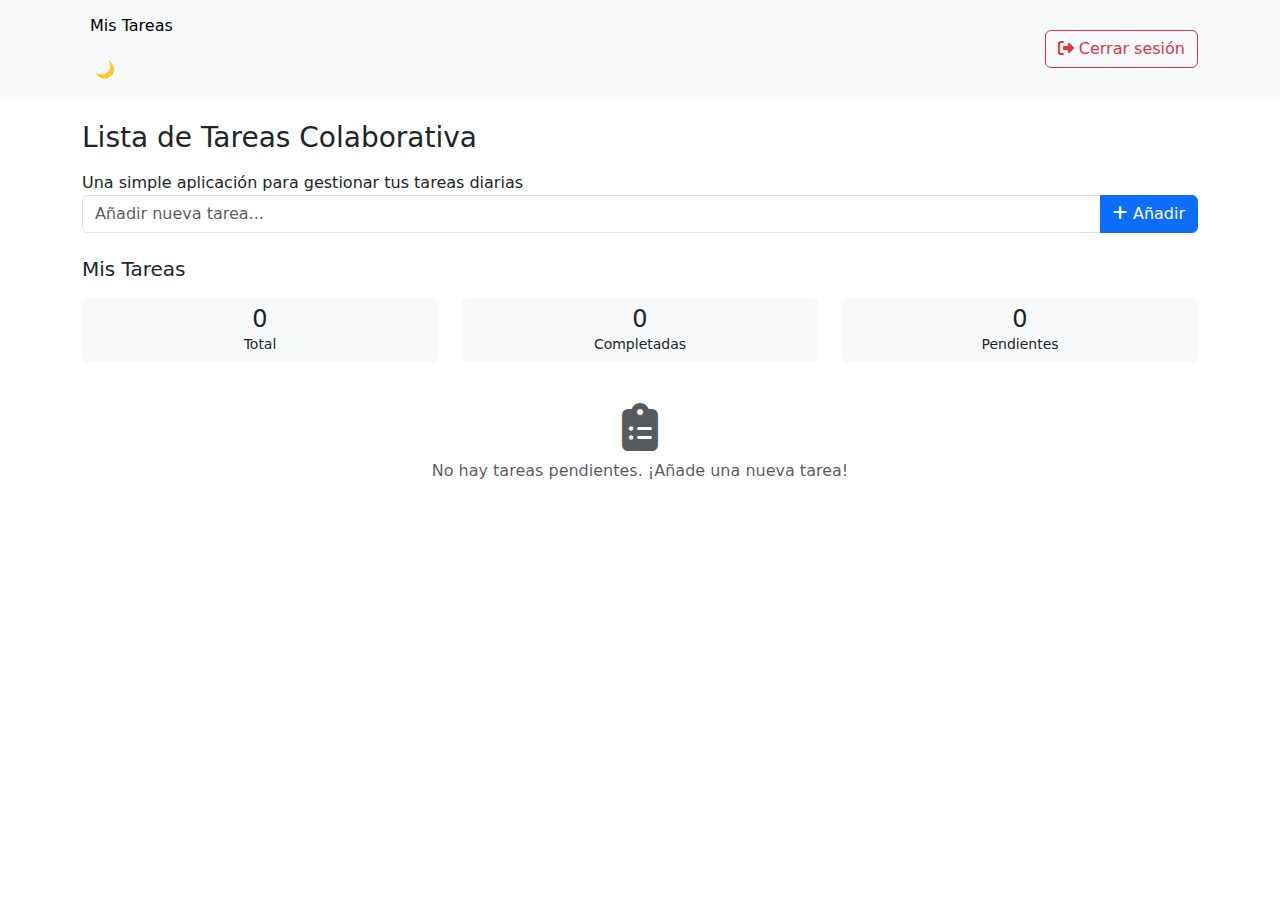
<file: frontend/index.html>
</html>
 <head>
     <meta charset="UTF-8">
     <meta name="viewport" content="width=device-width, initial-scale=1.0">
     <title>TaskCollab - Lista de Tareas Colaborativa</title>
     <link rel="stylesheet" href="./css/style.css">
     <link href="https://cdnjs.cloudflare.com/ajax/libs/bootstrap/5.3.0/css/bootstrap.min.css" rel="stylesheet">
     <link href="https://cdnjs.cloudflare.com/ajax/libs/font-awesome/6.4.0/css/all.min.css" rel="stylesheet">
 
 </head>
 <body>
     <!-- Navbar -->
   
     
     <nav class="navbar navbar-expand-lg navbar-light bg-light">
         <div class="container">
             
             <button class="navbar-toggler" type="button" data-bs-toggle="collapse" data-bs-target="#navbarNav">
                 <span class="navbar-toggler-icon"></span>
             </button>
             <div class="collapse navbar-collapse" id="navbarNav">
                 <ul class="navbar-nav me-auto">
                     <li class="nav-item">
                         <h3 class="nav-link active" href="#">Mis Tareas</h3>
                         <button id="dark-mode-toggle" class="btn btn-dark-mode">
                             🌙
                         </button>
                     </li>
                 </ul>
             </div>
               <!-- Botón de Cerrar Sesión -->
               <ul class="navbar-nav ms-auto">
                <li class="nav-item">
                  <button class="btn btn-outline-danger" onclick="cerrarSesion()">
                    <i class="fas fa-sign-out-alt"></i> Cerrar sesión
                  </button>
                </li>
            </ul>
         </div>
     </nav>
  
     <!-- Main Content -->
     <div class="container mt-4">
         <!-- Header -->
         <div class="app-header">
             <h1 class="h3 mb-3">Lista de Tareas Colaborativa</h1>
             <p class="mb-0">Una simple aplicación para gestionar tus tareas diarias</p>
         </div>
 
         <!-- Task Input Form -->
         <div class="task-container mb-4">
             <form id="task-form">
                 <div class="input-group">
                     <input type="text" id="task-input" class="form-control" placeholder="Añadir nueva tarea...">
                     <button type="submit" class="btn btn-primary">
                         <i class="fas fa-plus"></i> Añadir
                     </button>
                 </div>
             </form>
         </div>
 
         <!-- Task List -->
         <div class="task-container">
             <h2 class="h5 mb-3">Mis Tareas</h2>
             
             <div class="task-stats mb-3">
                 <div class="row text-center">
                     <div class="col">
                         <div class="bg-light p-2 rounded">
                             <div class="h4 mb-0" id="total-tasks">0</div>
                             <small>Total</small>
                         </div>
                     </div>
                     <div class="col">
                         <div class="bg-light p-2 rounded">
                             <div class="h4 mb-0" id="completed-tasks">0</div>
                             <small>Completadas</small>
                         </div>
                     </div>
                     <div class="col">
                         <div class="bg-light p-2 rounded">
                             <div class="h4 mb-0" id="pending-tasks">0</div>
                             <small>Pendientes</small>
                         </div>
                     </div>
                 </div>
             </div>
             
             <ul class="list-unstyled" id="task-list">
                 <!-- Las tareas se generarán dinámicamente aquí -->
             </ul>
             
             <div id="empty-state" class="text-center py-4">
                 <i class="fas fa-clipboard-list fa-3x text-muted"></i>
                 <p class="mt-2 text-muted">No hay tareas pendientes. ¡Añade una nueva tarea!</p>
             </div>
         </div>
     </div>
 
     <!-- Scripts -->
     <script src="https://cdnjs.cloudflare.com/ajax/libs/bootstrap/5.3.0/js/bootstrap.bundle.min.js"></script>
     <script src="./js/app.js"> </script>
     
 </body>
 </html>
</file>
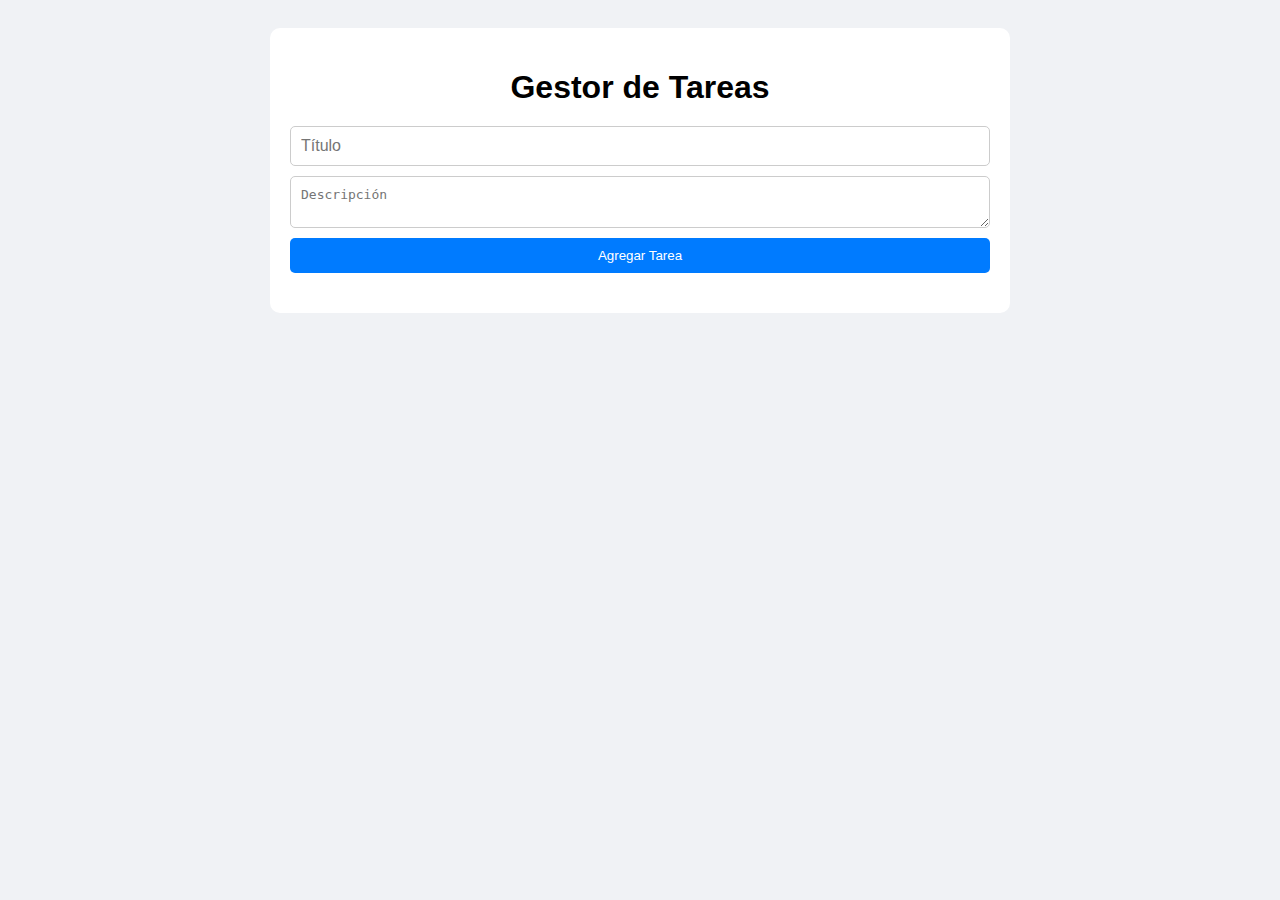
<file: frontend/crear-task.html>
<!DOCTYPE html>
<html lang="es">
<head>
    <meta charset="UTF-8">
    <title>Gestor de Tareas</title>
    <link rel="stylesheet" href="style-task.css">
</head>
<body>

    <div class="container">
        <h1>Gestor de Tareas</h1>

        <!-- Formulario para agregar tarea -->
        <form id="taskForm">
            <input type="text" id="titulo" placeholder="Título" required>
            <textarea id="descripcion" placeholder="Descripción" required></textarea>
            <button type="submit">Agregar Tarea</button>
        </form>

        <!-- Lista de tareas -->
        <div id="tasksContainer"></div>
    </div>

    <script>
        const apiUrl = ''; // Reemplaza con la ruta real

        document.addEventListener('DOMContentLoaded', () => {
            fetchTasks();
        });

        document.getElementById('taskForm').addEventListener('submit', async (e) => {
            e.preventDefault();

            const titulo = document.getElementById('titulo').value;
            const descripcion = document.getElementById('descripcion').value;

            const response = await fetch(apiUrl, {
                method: 'POST',
                headers: { 'Content-Type': 'application/x-www-form-urlencoded' },
                body: new URLSearchParams({ título: titulo, descripción: descripcion })
            });

            const result = await response.json();
            if (result.success) {
                alert('Tarea creada correctamente');
                fetchTasks();
                e.target.reset();
            } else {
                alert('Error al crear tarea');
            }
        });

        async function fetchTasks() {
            const response = await fetch(apiUrl);
            const tasks = await response.json();

            const container = document.getElementById('tasksContainer');
            container.innerHTML = '';

            if (Array.isArray(tasks)) {
                tasks.forEach(task => {
                    const taskElement = document.createElement('div');
                    taskElement.className = 'task';

                    taskElement.innerHTML = `
                        <h3>${task.título}</h3>
                        <p>${task.descripción}</p>
                        <button onclick="deleteTask(${task.id_tarea})">Eliminar</button>
                        <button onclick="editTask(${task.id_tarea}, '${task.título}', '${task.descripción}')">Editar</button>
                    `;

                    container.appendChild(taskElement);
                });
            }
        }

        async function deleteTask(id) {
            if (confirm('¿Seguro que quieres eliminar esta tarea?')) {
                const response = await fetch(`${apiUrl}?id_tarea=${id}`, {
                    method: 'DELETE'
                });

                const result = await response.json();
                if (result.success) {
                    fetchTasks();
                } else {
                    alert('Error al eliminar tarea');
                }
            }
        }

        function editTask(id, currentTitle, currentDesc) {
            const newTitle = prompt('Nuevo título:', currentTitle);
            const newDesc = prompt('Nueva descripción:', currentDesc);

            if (newTitle && newDesc) {
                updateTask(id, newTitle, newDesc);
            }
        }

        async function updateTask(id, titulo, descripcion) {
            const response = await fetch(apiUrl, {
                method: 'PUT',
                headers: { 'Content-Type': 'application/x-www-form-urlencoded' },
                body: new URLSearchParams({ id_tarea: id, título: titulo, descripción: descripcion })
            });

            const result = await response.json();
            if (result.success) {
                fetchTasks();
            } else {
                alert('Error al actualizar tarea');
            }
        }
    </script>

</body>
</html>
</file>
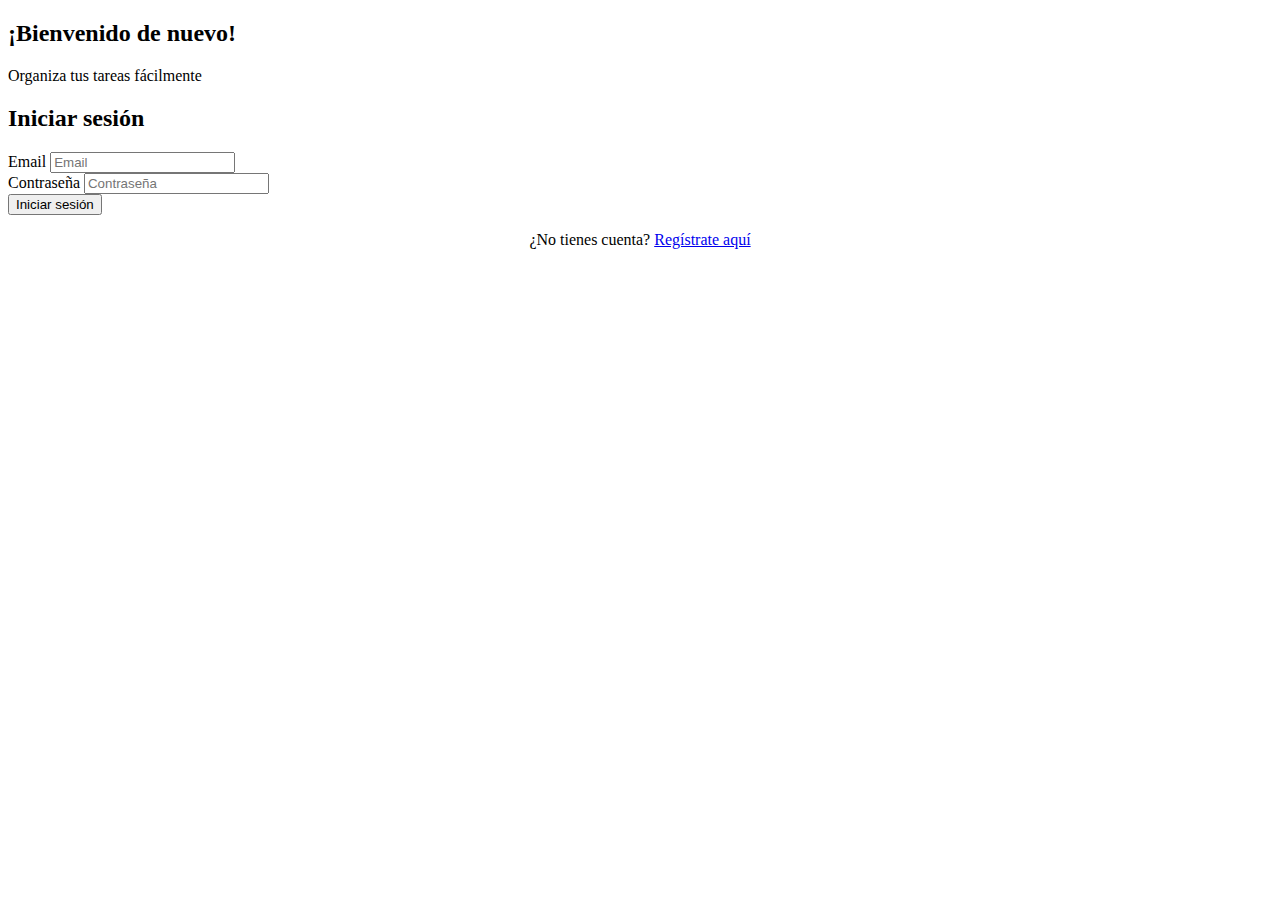
<file: frontend/login.html>
<!DOCTYPE html>
<html lang="es">
<head>
  <meta charset="UTF-8" />
  <title>Iniciar sesión - To-Do List</title>
  <!-- Vinculamos el CSS -->
  <link rel="stylesheet" href="css/style.css">
<body>
  
  <div class="auth-container">
    <!-- Lado izquierdo -->
    <div class="auth-sidebar">
      <h2>¡Bienvenido de nuevo!</h2>
      <p>Organiza tus tareas fácilmente</p>
    </div>

    <!-- Formulario de login -->
    <div class="auth-form">
      <h2>Iniciar sesión</h2>
      <form id="formularioLogin">
        <div class="form-group">
          <label for="login-email">Email</label>
          <input
            type="email"
            id="login-email"
            name="email"
            placeholder="Email"
            required
          />
        </div>
        
        <div class="form-group">
          <label for="login-password">Contraseña</label>
          <input
            type="password"
            id="login-password"
            name="password"
            placeholder="Contraseña"
            required
          />
        </div>

        <button type="submit" class="btn">Iniciar sesión</button>
      </form>

      <p style="text-align: center; margin-top: 1rem;">
        ¿No tienes cuenta? <a href="register.html">Regístrate aquí</a>
      </p>
    </div>
  </div>

  <script>
    const form = document.getElementById("formularioLogin");

    form.addEventListener("submit", async function (e) {
      e.preventDefault();

      const email = document.getElementById("login-email").value;
      const password = document.getElementById("login-password").value;

      const response = await fetch("../backend/controllers/UserController.php", {
        method: "POST",
        headers: {
          "Content-Type": "application/json",
        },
        body: JSON.stringify({ email, password }),
      });

      const data = await response.json();

      if (data.success) {
        window.location.href = "../frontend/index.html";
      } else {
        alert(data.message);
      }
    });
  </script>

</body>
</html>
</file>
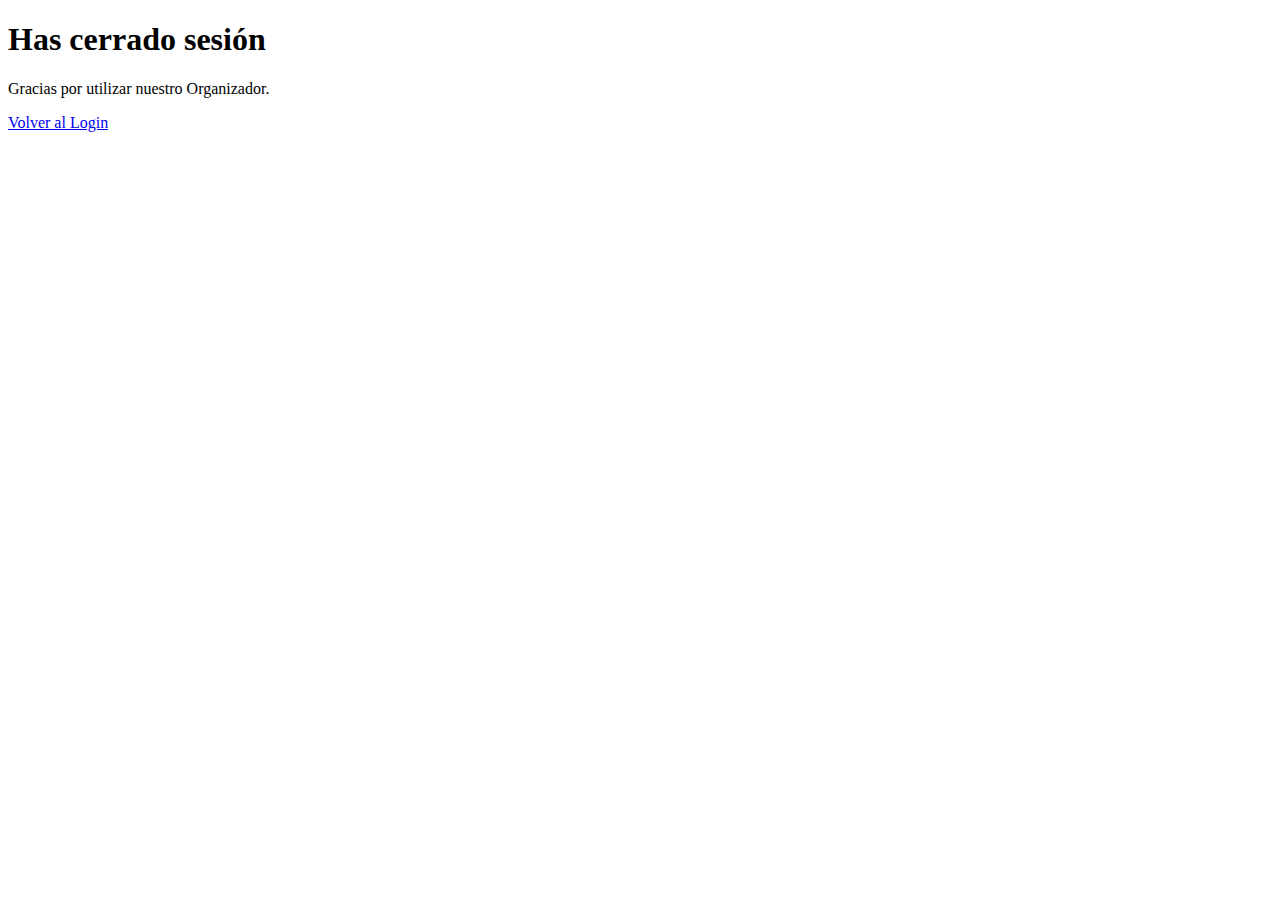
<file: frontend/logout.html>
<!DOCTYPE html>
<html lang="es">
  <head>
    <meta charset="UTF-8" />
    <title>Cerrar Sesión</title>
  </head>
  <body>
    <h1>Has cerrado sesión</h1>
    <p>Gracias por utilizar nuestro Organizador.</p>
    <a href="login.html">Volver al Login</a>
  </body>
</html>
</file>
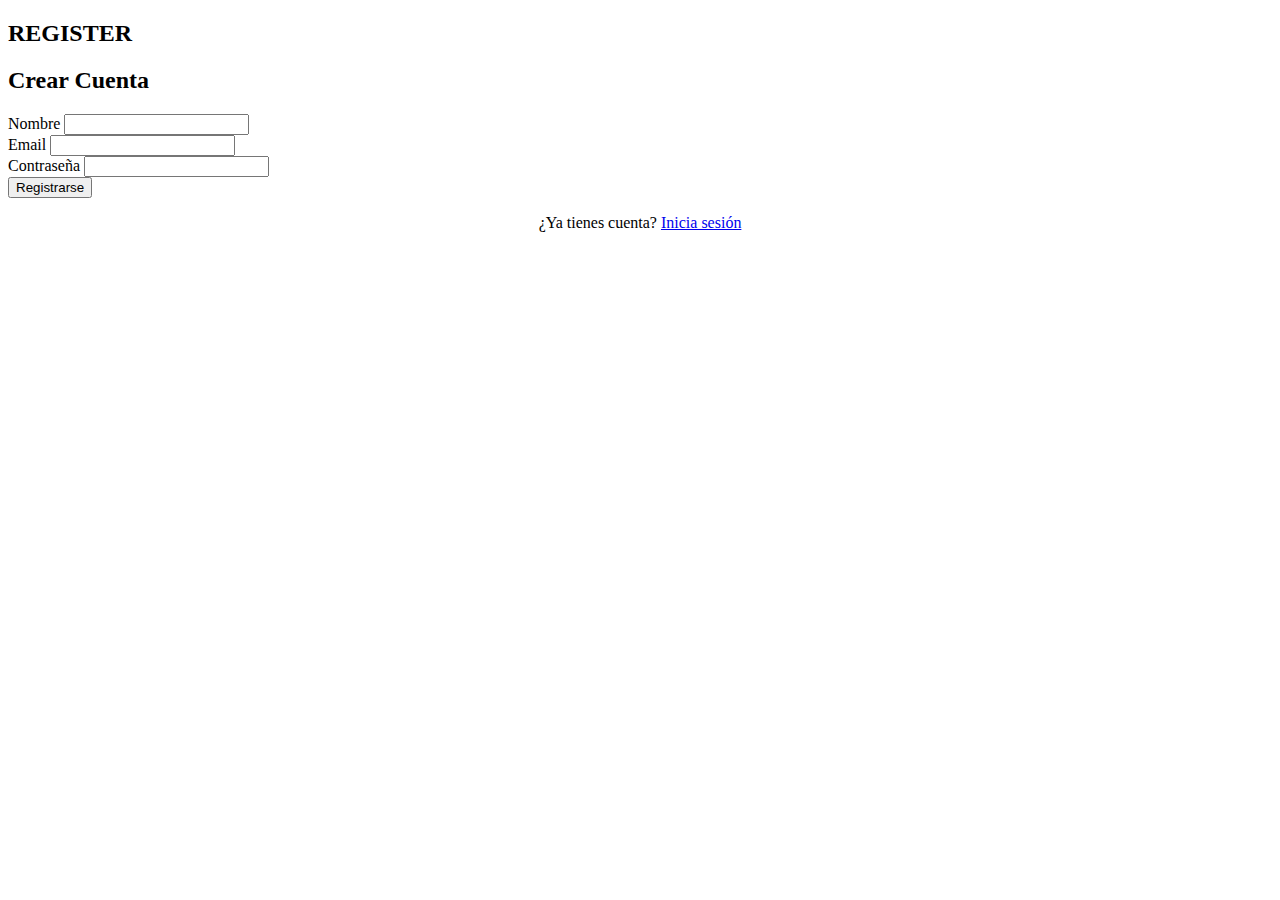
<file: frontend/register.html>
<!DOCTYPE html>
<html lang="es">
<head>
  <meta charset="UTF-8">
  <meta name="viewport" content="width=device-width,initial-scale=1.0">
  <title>Registrarse - TaskList</title>
  <link rel="stylesheet" href="./css/style.css"> <!-- Misma hoja de estilos -->
</head>
<body>
  <div class="auth-container">
    <div class="auth-sidebar">
      <h2>REGISTER</h2>
      <p></p>
    </div>
    <div class="auth-form">
      <h2>Crear Cuenta</h2>
      <form id="formularioRegistro">
        <div class="form-group">
          <label for="nombre">Nombre</label>
          <input type="text" id="nombre" name="nombre" required>
        </div>
        <div class="form-group">
          <label for="email">Email</label>
          <input type="email" id="email" name="email" required>
        </div>
        <div class="form-group">
          <label for="password">Contraseña</label>
          <input type="password" id="password" name="password" required>
        </div>
        <button type="submit" class="btn">Registrarse</button>
      </form>
      <p style="margin-top:1rem; text-align:center;">
        ¿Ya tienes cuenta? <a href="login.html">Inicia sesión</a>
      </p>
    </div>
  </div>

  <script>
    const form = document.getElementById("formularioRegistro");

    form.addEventListener("submit", async function (e) {
      e.preventDefault();

      const nombre = document.getElementById("nombre").value.trim();
      const email = document.getElementById("email").value.trim();
      const password = document.getElementById("password").value.trim();

      if (!nombre || !email || !password) {
        alert("Por favor completa todos los campos.");
        return;
      }

      try {
        const response = await fetch("../backend/routes/registro.php", {
          method: "POST",
          headers: {
            "Content-Type": "application/json",
          },
          body: JSON.stringify({ nombre, email, password }),
        });

        const data = await response.json();

        alert(data.message);

        if (data.redirect) {
          window.location.href = data.url;
        }
      } catch (error) {
        console.error(error);
        alert("Ocurrió un error. Intenta más tarde.");
      }
    });
  </script>
</body>
</html>
</file>
<file: frontend/css/style.css>

</file>
<file: frontend/style-task.css>
body {
    font-family: Arial, sans-serif;
    background-color: #f0f2f5;
    padding: 20px;
}

.container {
    max-width: 700px;
    margin: auto;
    background: white;
    padding: 20px;
    border-radius: 10px;
}

h1 {
    text-align: center;
    margin-bottom: 20px;
}

form {
    display: flex;
    flex-direction: column;
    gap: 10px;
    margin-bottom: 20px;
}

input, textarea {
    padding: 10px;
    font-size: 1em;
    border: 1px solid #ccc;
    border-radius: 5px;
}

button {
    padding: 10px;
    background-color: #007bff;
    color: white;
    border: none;
    border-radius: 5px;
    cursor: pointer;
}

button:hover {
    background-color: #0056b3;
}

.task {
    background-color: #f9f9f9;
    border: 1px solid #ddd;
    margin-bottom: 10px;
    padding: 15px;
    border-radius: 5px;
}

.task h3 {
    margin: 0 0 10px 0;
}

.task button {
    margin-right: 10px;
}
</file>
